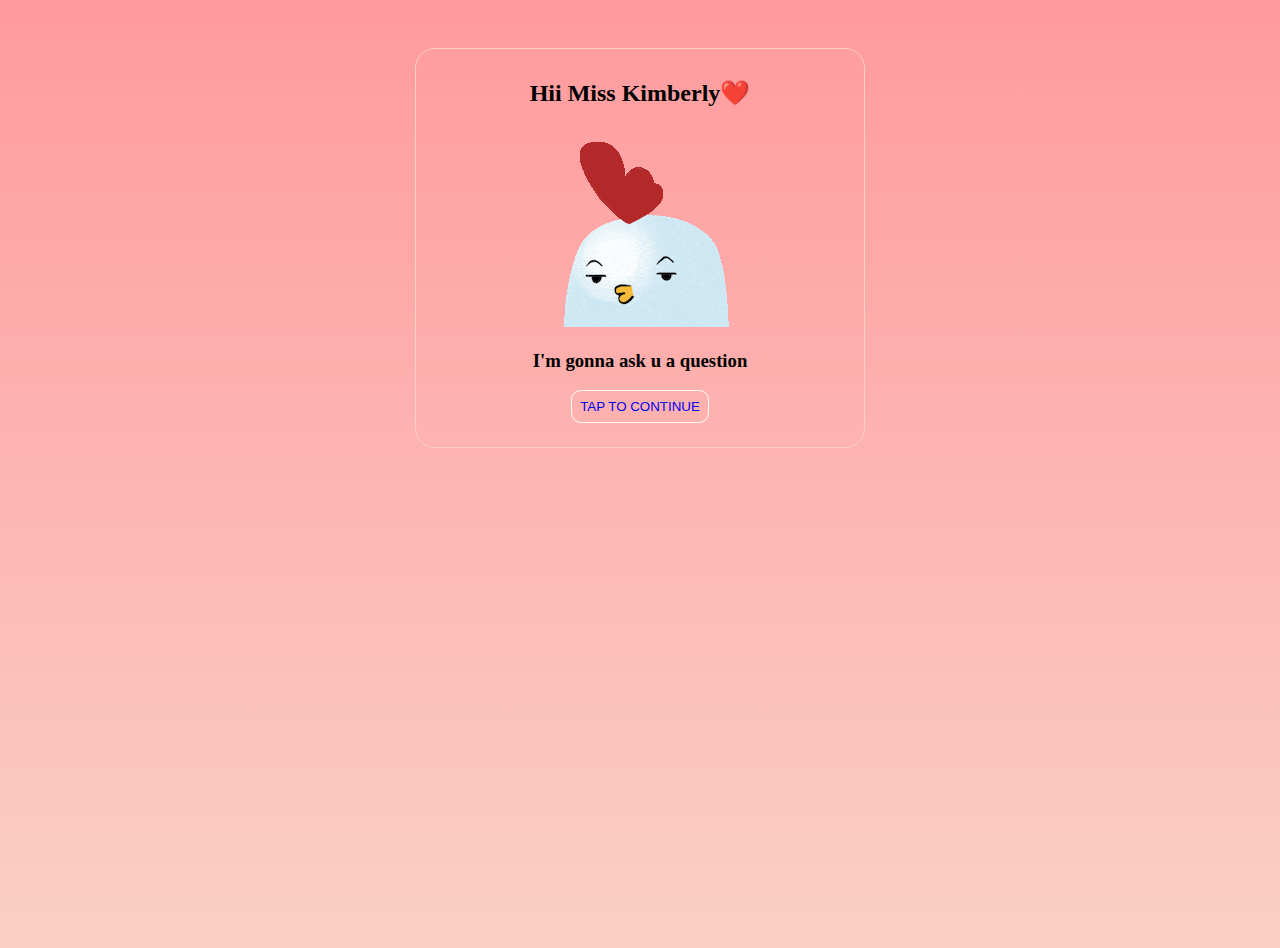
<file: index.html>
<!DOCTYPE html>
<html lang="en">
<head>
    <meta charset="UTF-8">
    <meta name="viewport" content="width=device-width, initial-scale=1.0">
    <link rel="stylesheet" type="text/css" href="web.css" />
    <title>Document</title>
</head>
<body>
    <div class="container">
        <div class="hero-container">
            <h2>Hii Miss Kimberly❤️</h2>
            <img src="200.gif" alt="">
            <h3>I'm gonna ask u a question</h3>
            <button><a href="home.html">Tap to continue</a></button>
        </div>
    </div>
</body>
</html>
</file>
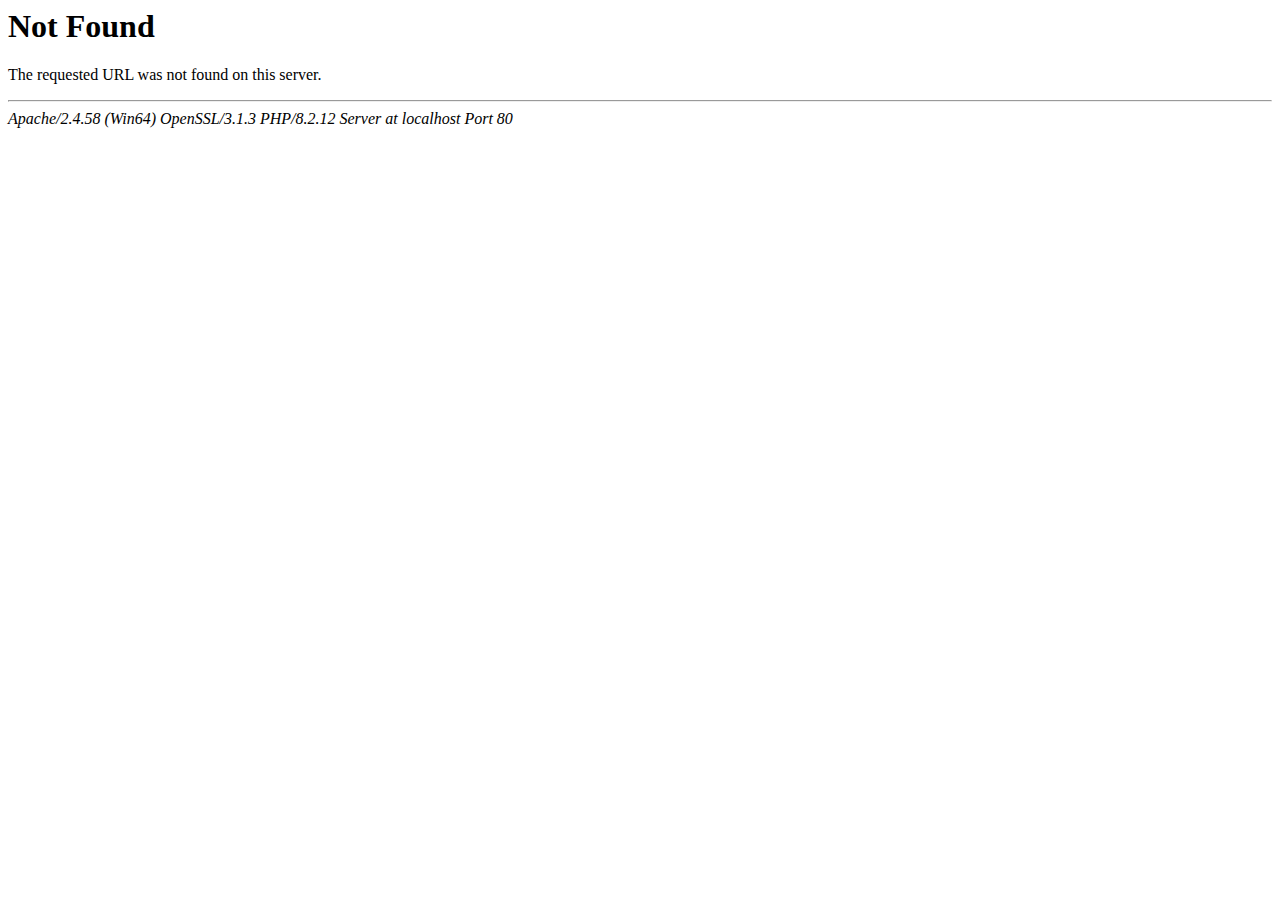
<file: 404 Not Found.html>
<!DOCTYPE html PUBLIC "-//IETF//DTD HTML 2.0//EN">
<!-- saved from url=(0034)http://localhost/zxcvieee/web.html -->
<html><head><meta http-equiv="Content-Type" content="text/html; charset=windows-1252">
<title>404 Not Found</title>
</head><body>
<h1>Not Found</h1>
<p>The requested URL was not found on this server.</p>
<hr>
<address>Apache/2.4.58 (Win64) OpenSSL/3.1.3 PHP/8.2.12 Server at localhost Port 80</address>

</body></html>
</file>
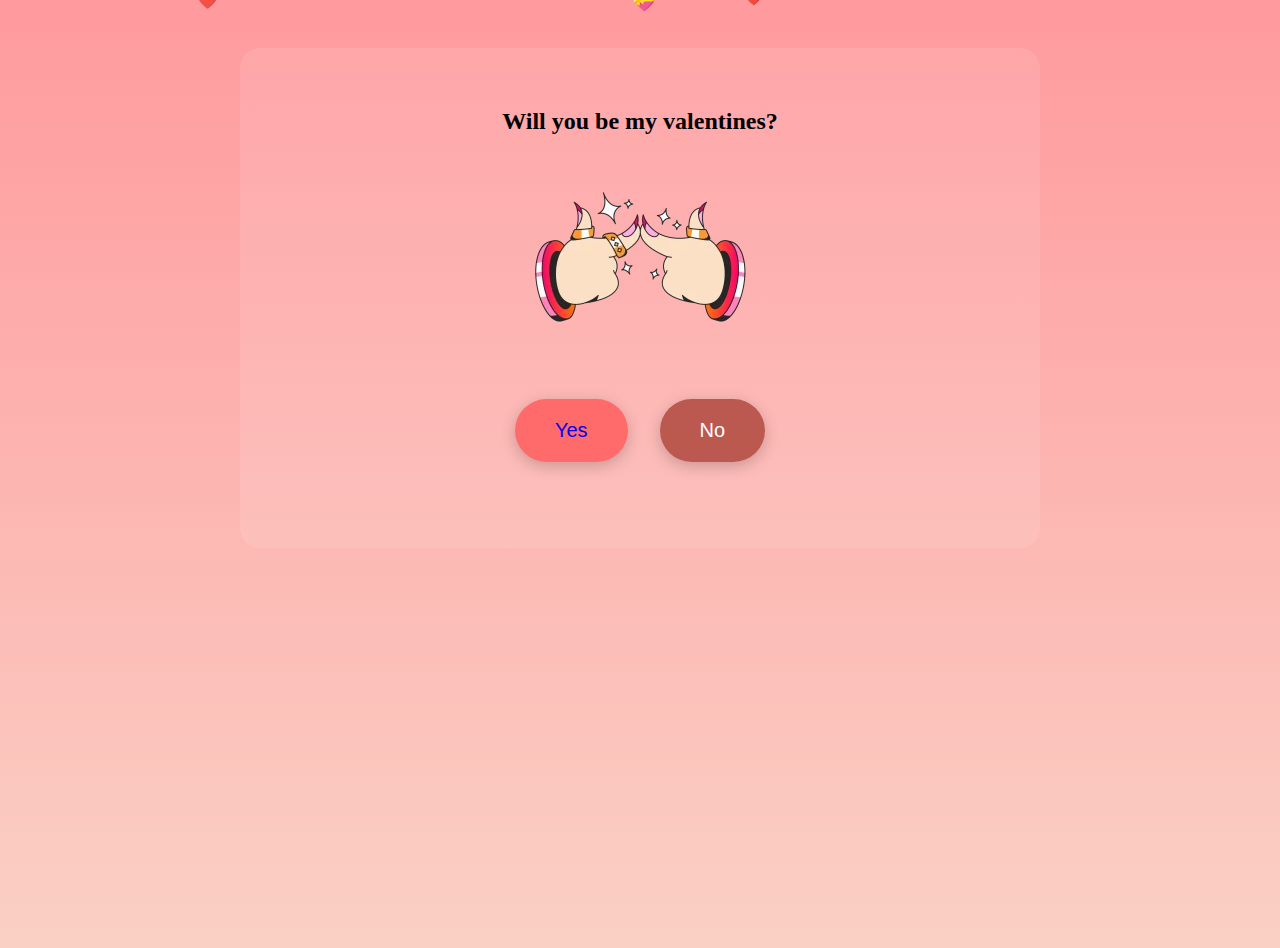
<file: home.html>
<!DOCTYPE html>
  <html>
  <head>
    <meta charset="UTF-8">
    <meta name="viewport" content="width=device-width, initial-scale=1.0">
    <link rel="stylesheet" type="text/css" href="web2.css" />
    <title>Document</title>
  </head>
  <body>

    <div class="container">
      <div class="hero-container">
          <h2>Will you be my valentines?</h2>
          <img src="486249209_17878250526272284_3563081574575275653_n.webp" alt="">
          <div id="cont">
             
            <button id="yes"><a href="qwe.html">Yes</a></button><br>
            <button id="no">No</button>
          </div>
      </div>
    </div>




  <script>
    const hearts = ['❤️', '💕', '💖', '💗', '💓', '💞', '💝'];

    function createHeart() {
      const heart = document.createElement('div');
      heart.classList.add('heart');
      heart.innerHTML = hearts[Math.floor(Math.random() * hearts.length)];
      heart.style.left = Math.random() * 100 + '%';
      heart.style.fontSize = (Math.random() * 1.5 + 0.5) + 'em';
      heart.style.animationDuration = (Math.random() * 5 + 8) + 's';
      heart.style.opacity = Math.random() * 0.5 + 0.5;
  
      document.body.appendChild(heart);
  
      setTimeout(() => {
        heart.remove();
  }, 15000);
}

setInterval(createHeart, 200);

    
  </script>
  <script>
const firstBtn = document.getElementById('yes');
const secondBtn = document.getElementById('no');


let clicks = 0;
const maxClicks = 3;
let isBroken = false;


secondBtn.addEventListener('click', function() {
  if (isBroken) {
    alert('This button is INVALID! It cannot be clicked anymore.');
    return;
  }
  
  const confirmed = confirm('Are you sure you want to decline my invitation?😞😞');
  
  if (confirmed) {
    clicks++;
    
    if (clicks >= maxClicks) {
      isBroken = true;
      secondBtn.classList.add('broken');
      secondBtn.textContent = 'INVALID';
      alert('💥 OH NO! The button is broken! This button is invalid now! Select another option');
    } else {
      alert(`Please reconsider your decision again 🥰🥰`);
    }
  } else {
    alert('Reconsider your decision!');
  }
});
</script>
  </body>
</html>
</file>
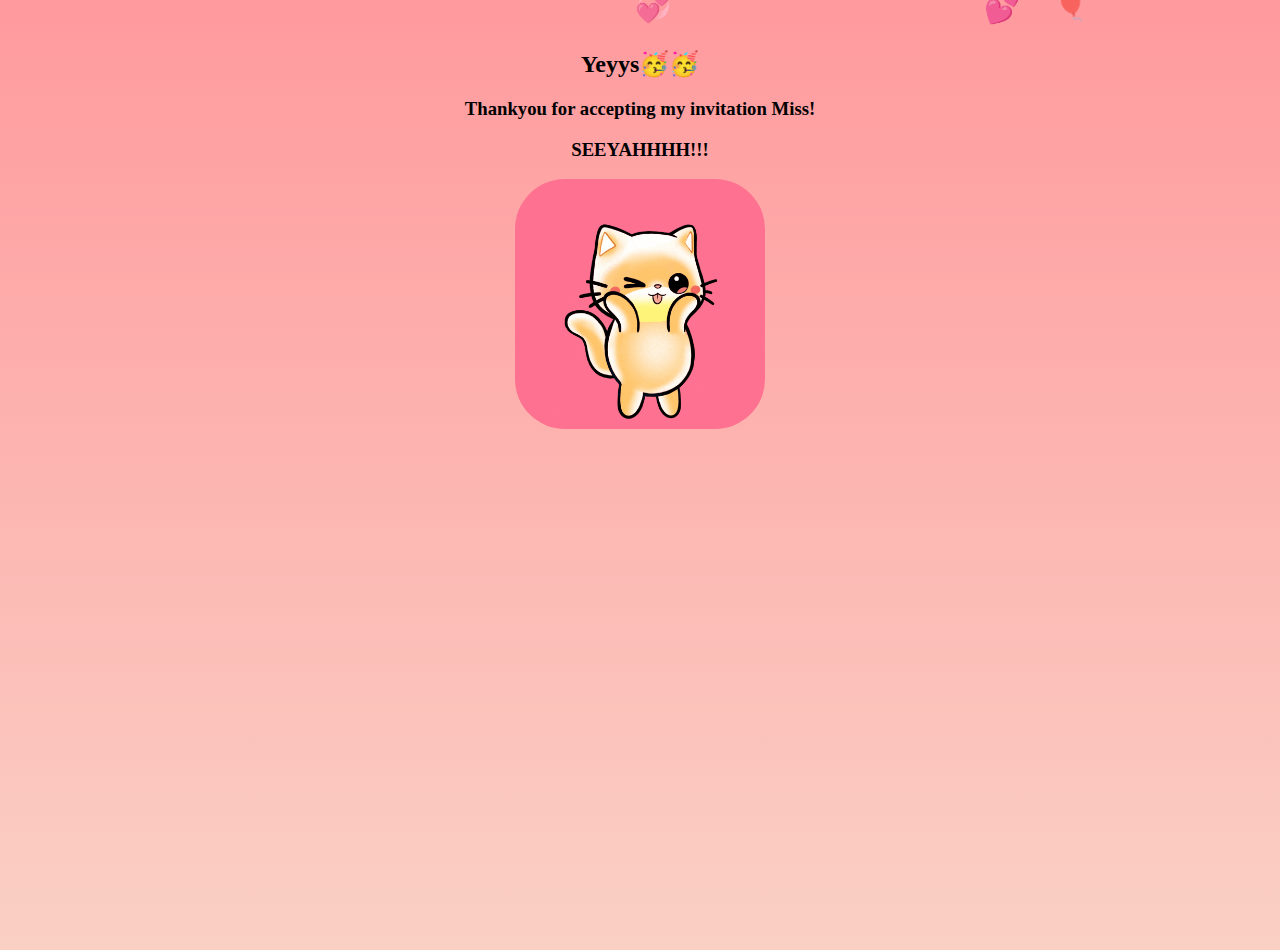
<file: qwe.html>
<!DOCTYPE html>
<html lang="en">
<head>
  <meta charset="UTF-8">
  <meta name="viewport" content="width=device-width, initial-scale=1.0">
  <link rel="stylesheet" type="text/css" href="qwe.css" />
  <title>Document</title>
</head>
<body>
  <div class="container">
    <div class="sub-container">
      <h2>Yeyys🥳🥳</h2>
      <h3>Thankyou for accepting my invitation Miss!</h3>
      <h3>SEEYAHHHH!!!<h3>
      <img src="qwerty.gif" alt="">    
    </div>
  </div>
  <script>
     const hearts = [' 🎈', '💕', '🎊', '🥳', '🥰', '💞', ' 🎉 '];

    function createHeart() {
      const heart = document.createElement('div');
      heart.classList.add('heart');
      heart.innerHTML = hearts[Math.floor(Math.random() * hearts.length)];
      heart.style.left = Math.random() * 100 + '%';
      heart.style.fontSize = (Math.random() * 1.5 + 0.5) + 'em';
      heart.style.animationDuration = (Math.random() * 5 + 8) + 's';
      heart.style.opacity = Math.random() * 0.5 + 0.5;
  
      document.body.appendChild(heart);
  
      setTimeout(() => {
        heart.remove();
  }, 15000);
}

setInterval(createHeart, 200);

    
  
  </script>
</body>
</html>
</file>
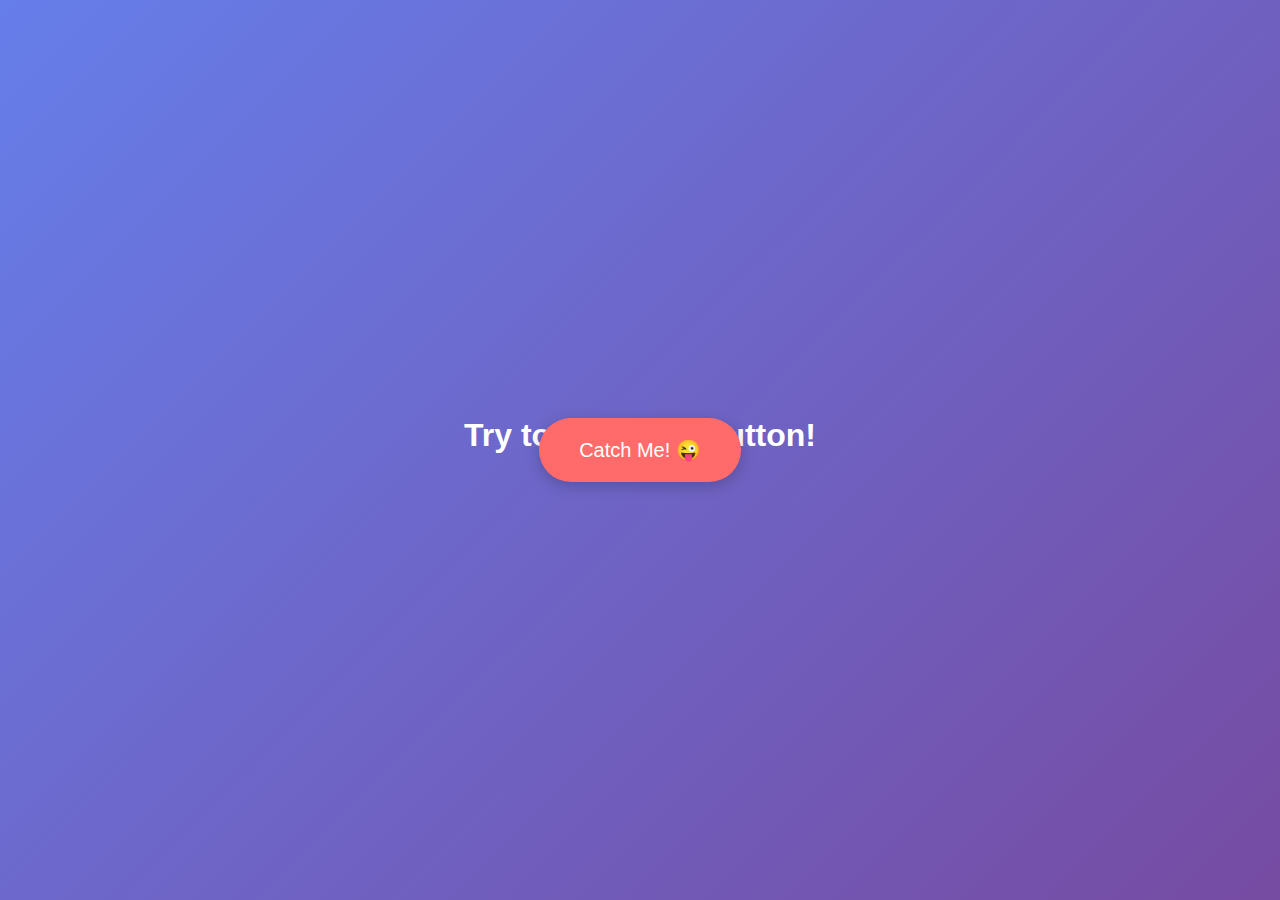
<file: zxcvieee/qwe.html>
<!DOCTYPE html>
<html>
<head>
<style>
/* Style for the entire page body */
body {
  margin: 0;  /* Remove default margins */
  padding: 0;  /* Remove default padding */
  height: 100vh;  /* Make body fill 100% of viewport height */
  display: flex;  /* Use flexbox layout */
  justify-content: center;  /* Center content horizontally */
  align-items: center;  /* Center content vertically */
  background: linear-gradient(135deg, #667eea 0%, #764ba2 100%);  /* Purple gradient background */
  font-family: Arial, sans-serif;  /* Set font for entire page */
}

/* Container for the title */
.container {
  text-align: center;  /* Center align text inside container */
}

/* Style for the main heading */
h1 {
  color: white;  /* White text color */
  margin-bottom: 50px;  /* Space below the heading */
}

/* Style for the runaway button */
#runaway-btn {
  position: absolute;  /* Position button freely anywhere on screen (needed for moving it) */
  padding: 20px 40px;  /* Space inside button (top/bottom 20px, left/right 40px) */
  font-size: 20px;  /* Text size */
  background-color: #ff6b6b;  /* Red background color */
  color: white;  /* White text */
  border: none;  /* Remove default button border */
  border-radius: 50px;  /* Make button rounded/pill-shaped */
  cursor: pointer;  /* Show hand cursor on hover */
  transition: all 0.2s ease;  /* Smooth animation for all changes (0.2 seconds) */
  box-shadow: 0 4px 15px rgba(0, 0, 0, 0.2);  /* Add shadow effect below button */
}

/* When mouse hovers over button */
#runaway-btn:hover {
  transform: scale(1.1);  /* Make button 10% bigger */
}
</style>
</head>
<body>

<!-- Main container with title -->
<div class="container">
  <h1>Try to Click the Button!</h1>
</div>

<!-- The button that will run away -->
<button id="runaway-btn">Catch Me! 😜</button>

<script>
// Get reference to the button element
const btn = document.getElementById('runaway-btn');

// Function that moves the button to a random position
function moveButton() {
  // Calculate maximum X position (so button doesn't go off-screen on right side)
  // window.innerWidth = total screen width
  // btn.offsetWidth = button's width
  // Subtract 20 for extra margin
  const maxX = window.innerWidth - btn.offsetWidth - 20;
  
  // Calculate maximum Y position (so button doesn't go off-screen on bottom)
  // window.innerHeight = total screen height
  // btn.offsetHeight = button's height
  // Subtract 20 for extra margin
  const maxY = window.innerHeight - btn.offsetHeight - 20;
  
  // Generate random X position between 0 and maxX
  // Math.random() generates number between 0 and 1
  // Multiply by maxX to get range 0 to maxX
  // Math.floor() rounds down to whole number
  const randomX = Math.floor(Math.random() * maxX);
  
  // Generate random Y position between 0 and maxY
  const randomY = Math.floor(Math.random() * maxY);
  
  // Move button to new random position
  btn.style.left = randomX + 'px';  // Set horizontal position
  btn.style.top = randomY + 'px';   // Set vertical position
}

// Event listener: When mouse enters button area (hover)
// 'mouseenter' triggers when mouse cursor moves over the button
btn.addEventListener('mouseenter', moveButton);

// Event listener: When button is clicked
// This is for desktop users who manage to click despite the movement
btn.addEventListener('click', function(e) {
  e.preventDefault();  // Prevent default click behavior
  moveButton();  // Move the button away
});

// Event listener: When button is touched (for mobile/tablet devices)
// 'touchstart' triggers when finger touches the button on touchscreen
btn.addEventListener('touchstart', function(e) {
  e.preventDefault();  // Prevent default touch behavior
  moveButton();  // Move the button away
});
</script>

</body>
</html>
</file>
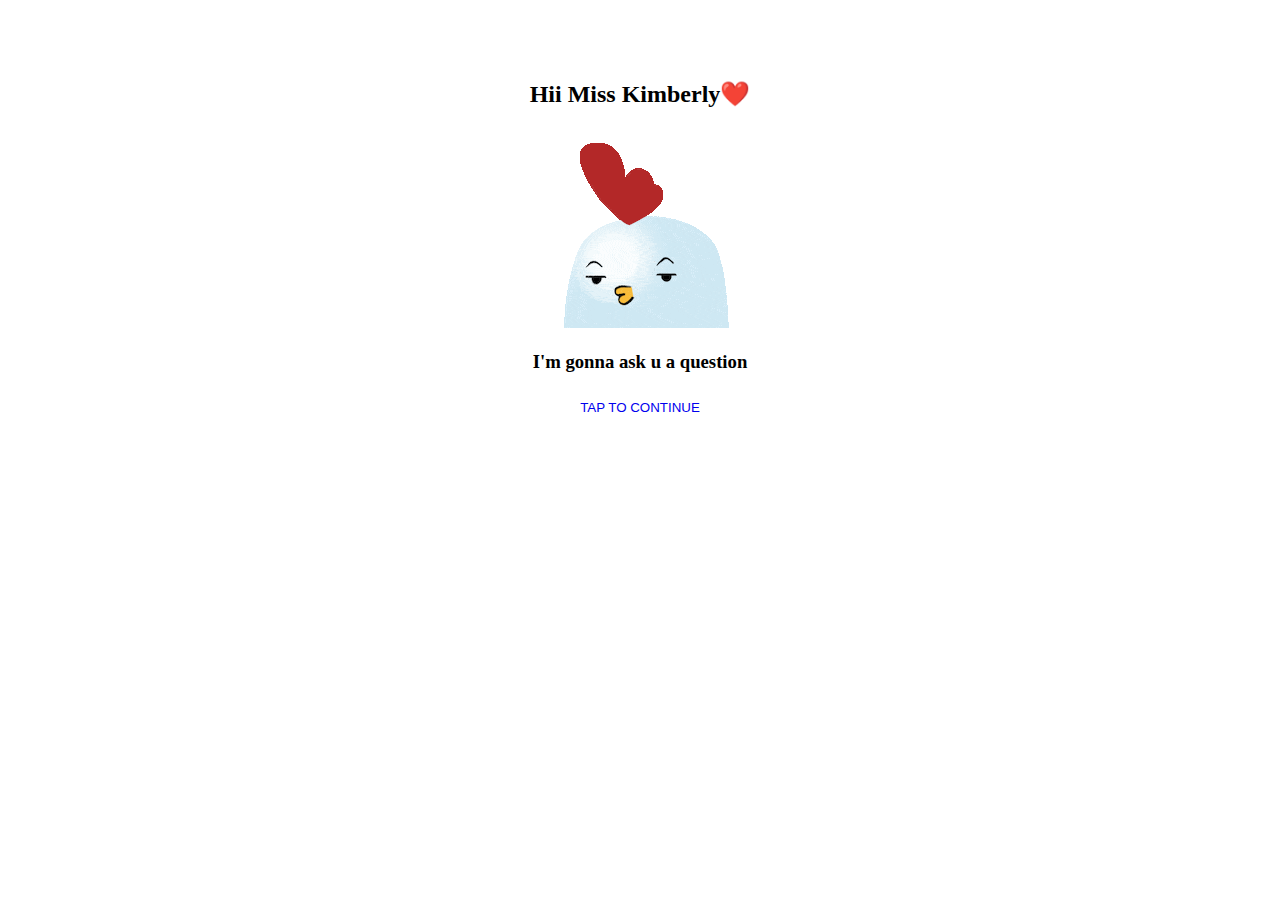
<file: zxcvieee/web.html>
<!DOCTYPE html>
<html lang="en">
<head>
    <meta charset="UTF-8">
    <meta name="viewport" content="width=device-width, initial-scale=1.0">
    <link rel="stylesheet" type="text/css" href="web.css" />
    <title>Document</title>
</head>
<body>
    <div class="container">
        <div class="hero-container">
            <h2>Hii Miss Kimberly❤️</h2>
            <img src="200.gif" alt="">
            <h3>I'm gonna ask u a question</h3>
            <button><a href="web2.html">Tap to continue</a></button>
        </div>
    </div>
</body>
</html>
</file>
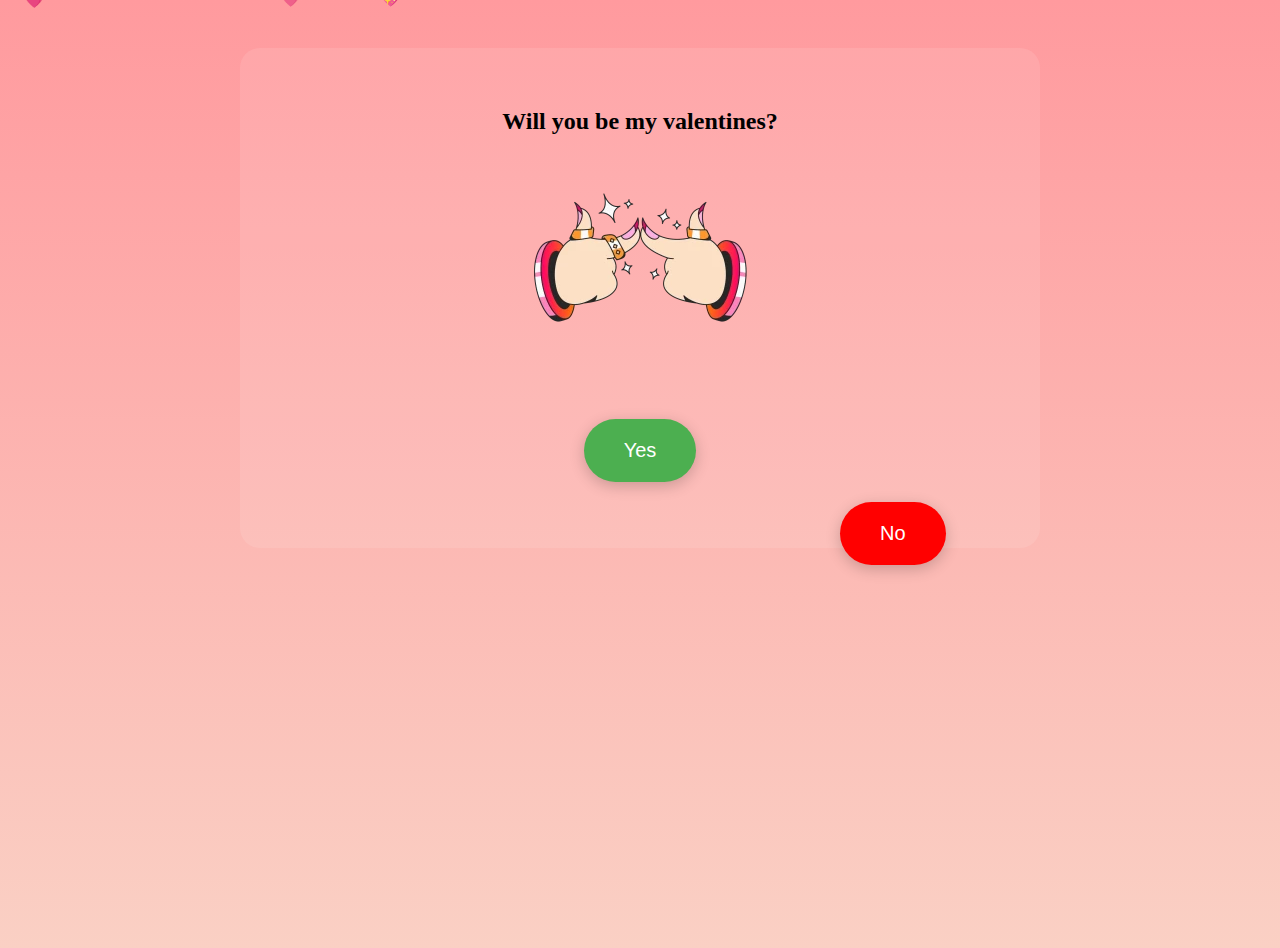
<file: zxcvieee/web2.html>
<!DOCTYPE html>
  <html>
  <head>
    <meta charset="UTF-8">
    <meta name="viewport" content="width=device-width, initial-scale=1.0">
    <link rel="stylesheet" type="text/css" href="web2.css" />
    <title>Document</title>
  </head>
  <body>

    <div class="container">
      <div class="hero-container">
          <h2>Will you be my valentines?</h2>
          <img src="486249209_17878250526272284_3563081574575275653_n.webp" alt="">
          <div id="cont">
            <button id="normal">Yes</button><br>
            <button id="runaway-btn">No</button>
          </div>
      </div>
    </div>




  <script>
    const hearts = ['❤️', '💕', '💖', '💗', '💓', '💞', '💝'];

    function createHeart() {
      const heart = document.createElement('div');
      heart.classList.add('heart');
      heart.innerHTML = hearts[Math.floor(Math.random() * hearts.length)];
      heart.style.left = Math.random() * 100 + '%';
      heart.style.fontSize = (Math.random() * 1.5 + 0.5) + 'em';
      heart.style.animationDuration = (Math.random() * 5 + 8) + 's';
      heart.style.opacity = Math.random() * 0.5 + 0.5;
  
      document.body.appendChild(heart);
  
      setTimeout(() => {
        heart.remove();
  }, 15000);
}

setInterval(createHeart, 200);

    
  </script>
<script>
const btn = document.getElementById('runaway-btn');
const heroContainer = document.querySelector('.hero-container');

function moveButton() {
  const containerWidth = heroContainer.offsetWidth;
  const containerHeight = heroContainer.offsetHeight;
  
  const maxX = containerWidth - btn.offsetWidth - 20;
  const maxY = containerHeight - btn.offsetHeight - 20;
  
  const randomX = Math.floor(Math.random() * maxX);
  const randomY = Math.floor(Math.random() * maxY);
  
  btn.style.left = randomX + 'px';
  btn.style.top = randomY + 'px';
}

btn.addEventListener('mouseenter', moveButton);

btn.addEventListener('click', function(e) {
  e.preventDefault();
  moveButton();
});

btn.addEventListener('touchstart', function(e) {
  e.preventDefault();
  moveButton();
});
</script>
    </body>
</html>
</file>
<file: web.css>
*{
  box-sizing: border-box;
}
body{
  margin:0;
  background: linear-gradient(to bottom, #ff9a9e, #fad0c4);
  height: 100vh;
}

.container{
  display: flex;
  justify-content: center;
  margin-top:3rem;
}
.hero-container{
  padding: 10px;
  width:450px;
  height: 400px;
  text-align: center;
  border: 1.5px solid #fad0c4;
  border-radius: 20px;
}
.hero-container button{
  background-color: transparent;
  border: 1px solid white;
  border-radius: 10px;
  padding:.5rem;
}
.hero-container a{
  text-decoration: none;
  text-transform: uppercase;
}
.hero-container a:visited{
  color: inherit;
}
a:active {
  color: inherit;
}
</file>
<file: web2.css>
*{
  box-sizing: border-box;
}
body {
  background: linear-gradient(to bottom, #ff9a9e, #fad0c4);
  min-height: 100vh;
  margin: 0;
  overflow: hidden;
}

.heart {
  position: absolute;
  top: -10px;
  animation: fall linear infinite;
}

@keyframes fall {
  to {
    transform: translateY(100vh) rotate(360deg);
  }
}
.container{
  display: flex;
  justify-content: center;
  margin-top:3rem;
}
.hero-container{
  position: relative;
  width: 800px;
  height: 500px;
  background: rgba(255, 255, 255, 0.1);
  border-radius: 20px;
  padding: 40px;
  text-align: center;
}
#cont{
   position: relative;
  display: flex;
  gap:1rem;
  justify-content: center;
}
#yes {
   padding: 20px 40px;
  font-size: 20px;
  background-color: #ff6b6b;
  color: white;
  border: none;
  border-radius: 50px;
  cursor: pointer;
  transition: all 0.3s ease;
  box-shadow: 0 4px 15px rgba(0, 0, 0, 0.2);
  z-index: 1;
}
#yes:hover {
  background-color: #ff5252;
}
#no {
  padding: 20px 40px;
  font-size: 20px;
  background-color: #90190c9a;
  color: white;
  border: none;
  border-radius: 50px;
  cursor: pointer;
  transition: all 0.8s ease;
  box-shadow: 0 4px 15px rgba(0, 0, 0, 0.2);
  z-index: 2;
}
#no:hover {
  transform: scale(1.1);
  background-color: #ac1908;
}

.hero-container a{
  text-decoration: none;
}
.hero-container a:visited{
  color: inherit;
}
a:active {
  color: inherit;
}
</file>
<file: qwe.css>
*{
  box-sizing: border-box;
}
body{
  margin: 0;
  padding: 0;
  background: linear-gradient(to bottom, #ff9a9e, #fad0c4);
  min-height: 100vh;
  overflow: hidden;
}
.heart {
  position: absolute;
  top: -10px;
  animation: fall linear infinite;
}

@keyframes fall {
  to {
    transform: translateY(100vh) rotate(360deg);
  }
}
.container{
  text-align: center;
  margin-top:50px;
}
img{
width:250px;
height:250px;
border-radius: 50px;
}
</file>
<file: zxcvieee/web.css>
*{
  box-sizing: border-box;
}
body{
  margin:0;
  animation: colorChange 8s infinite;
  
}
@keyframes colorChange{
  0%{background-color: rgb(255, 182, 193);}
  33%{background-color: rgb(255, 182, 193);}
  66%{background-color: rgb(255, 192, 203);}
  100%{background-color: rgb(252, 142, 172);}
  
}
.container{
  display: flex;
  justify-content: center;
  margin-top:3rem;
}
.hero-container{
  padding: 10px;
  width:350px;
  height: 400px;
  text-align: center;
  border: 2px solid white;
}
.hero-container button{
  background-color: transparent;
  border: 1px solid white;
  padding:.5rem;
}
.hero-container a{
  text-decoration: none;
  text-transform: uppercase;
}
</file>
<file: zxcvieee/web2.css>
*{
  box-sizing: border-box;
}
body {
  background: linear-gradient(to bottom, #ff9a9e, #fad0c4);
  min-height: 100vh;
  margin: 0;
  overflow: hidden;
}

.heart {
  position: absolute;
  top: -10px;
  animation: fall linear infinite;
}

@keyframes fall {
  to {
    transform: translateY(100vh) rotate(360deg);
  }
}
.container{
  display: flex;
  justify-content: center;
  margin-top:3rem;
}
.hero-container{
  position: relative;
  width: 800px;
  height: 500px;
  background: rgba(255, 255, 255, 0.1);
  border-radius: 20px;
  padding: 40px;
  text-align: center;
}



.btn{
  display: flex;
  gap:5rem;
    
}
#normal {
  
  padding: 20px 40px;
  font-size: 20px;
  background-color: #4CAF50;
  color: white;
  border: none;
  border-radius: 50px;
  cursor: pointer;
  transition: all 0.2s ease;
  box-shadow: 0 4px 15px rgba(0, 0, 0, 0.2);
  margin-top: 20px;
}
#normal:hover {
  background-color: #45a049;
}
#runaway-btn {
  position: absolute;
  margin-left: 200px;
  margin-top:20px;
  padding: 20px 40px;
  font-size: 20px;
  background-color: red;
  color: white;
  border: none;
  border-radius: 50px;
  cursor: pointer;
  transition: all 0.2s ease;
  box-shadow: 0 4px 15px rgba(0, 0, 0, 0.2);
}
#runaway-btn:hover {
  transform: scale(1.1);
}
.hero-container a{
  text-decoration: none;
  text-transform: uppercase;
}
</file>
